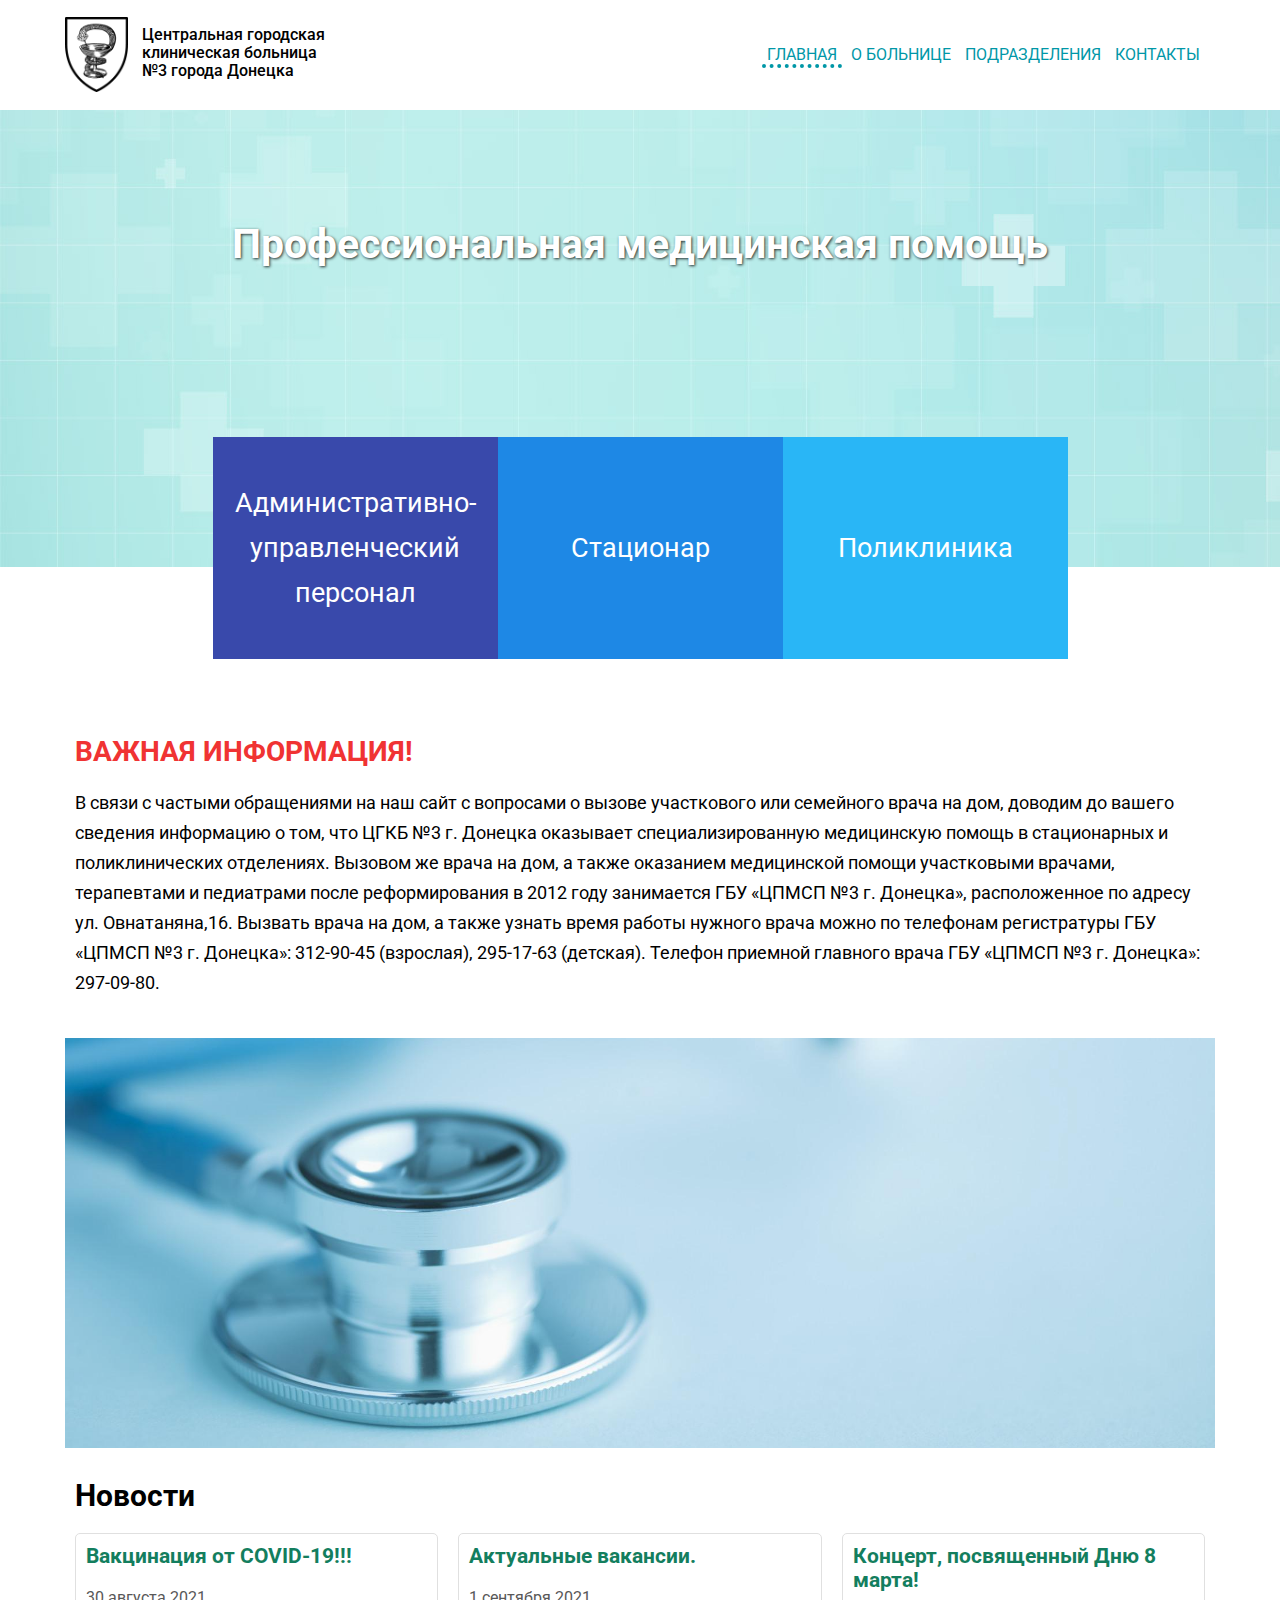
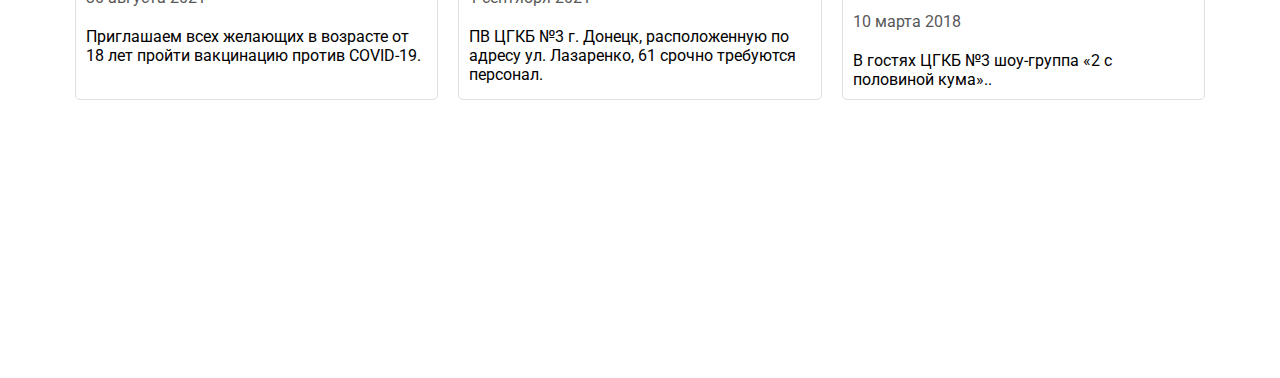
<file: index.html>
<!DOCTYPE html>

<head>
    <title>ЦГКБ №3 - Главная</title>
    <link rel="preconnect" href="https://fonts.googleapis.com">
    <link rel="preconnect" href="https://fonts.gstatic.com" crossorigin>
    <link
        href="https://fonts.googleapis.com/css2?family=Roboto:ital,wght@0,100;0,300;0,400;0,500;0,700;1,100;1,300;1,400;1,500;1,700;1,900&display=swap"
        rel="stylesheet">
    <link rel="stylesheet" href="./style.css" />
</head>

<body>
    <div id="header">
        <div id="header-content">
            <img src="./images/logo.png" alt="logo">
            <div id="header-title">Центральная городская
                клиническая больница №3
                города Донецка</div>
            <div id="header-nav">
                <a class="active">ГЛАВНАЯ</a>
                <a href="./about.html">О БОЛЬНИЦЕ</a>
                <a href="./divisions.html">ПОДРАЗДЕЛЕНИЯ</a>
                <a href="./contacts.html">КОНТАКТЫ</a>
            </div>
        </div>
    </div>

    <div id="main-bg">
        <img src="./images/header_bg.jpg" />
        <div id="main-content">
            <div id="main-slogan">Профессиональная
                медицинская
                помощь</div>
            <div id="main-nav">
                <div class="serv first">
                    <div class="serv-title">Административно-
                        управленческий
                        персонал</div>
                </div>
                <div class="serv second">
                    <div class="serv-title">Стационар</div>
                </div>
                <div class="serv third">
                    <div class="serv-title">Поликлиника</div>
                </div>

            </div>
        </div>
    </div>

    <div id="alert">
        <div id="alert-title">ВАЖНАЯ ИНФОРМАЦИЯ!</div>
        <div id="alert-text">
            В связи с частыми обращениями на наш сайт с вопросами о вызове участкового или семейного врача на дом,
            доводим до вашего сведения информацию о том, что ЦГКБ №3 г. Донецка оказывает специализированную медицинскую
            помощь в стационарных и поликлинических отделениях. Вызовом же врача на дом, а также оказанием медицинской
            помощи участковыми врачами, терапевтами и педиатрами после реформирования в 2012 году занимается
            ГБУ «ЦПМСП №3 г. Донецка», расположенное по адресу ул. Овнатаняна,16. Вызвать врача на дом, а также узнать
            время работы нужного врача можно по телефонам регистратуры ГБУ «ЦПМСП №3
            г. Донецка»: 312-90-45 (взрослая), 295-17-63 (детская). Телефон приемной главного врача ГБУ «ЦПМСП №3 г.
            Донецка»: 297-09-80.</div>
    </div>

    <div id="main-page-img"></div>

    <div id="news">
        <div id="news-title">Новости</div>
        <div id="news-card-content">
            <div class="news-card">
                <div class="news-card-title">Вакцинация от COVID-19!!!</div>
                <div class="news-card-date">30 августа 2021</div>
                <div class="news-card-text">Приглашаем всех желающих в возрасте от 18 лет пройти вакцинацию против
                    COVID-19.
                </div>
            </div>
            <div class="news-card">
                <div class="news-card-title">Актуальные вакансии.</div>
                <div class="news-card-date">1 сентября 2021</div>
                <div class="news-card-text">ПВ ЦГКБ №3 г. Донецк, расположенную по адресу ул. Лазаренко, 61 срочно
                    требуются
                    персонал.
                </div>
            </div>
            <div class="news-card">
                <div class="news-card-title">Концерт, посвященный Дню 8 марта!</div>
                <div class="news-card-date">10 марта 2018</div>
                <div class="news-card-text">В гостях ЦГКБ №3 шоу-группа «2 с половиной кума»..
                </div>
            </div>
        </div>
    </div>
</body>

</html>
</file>
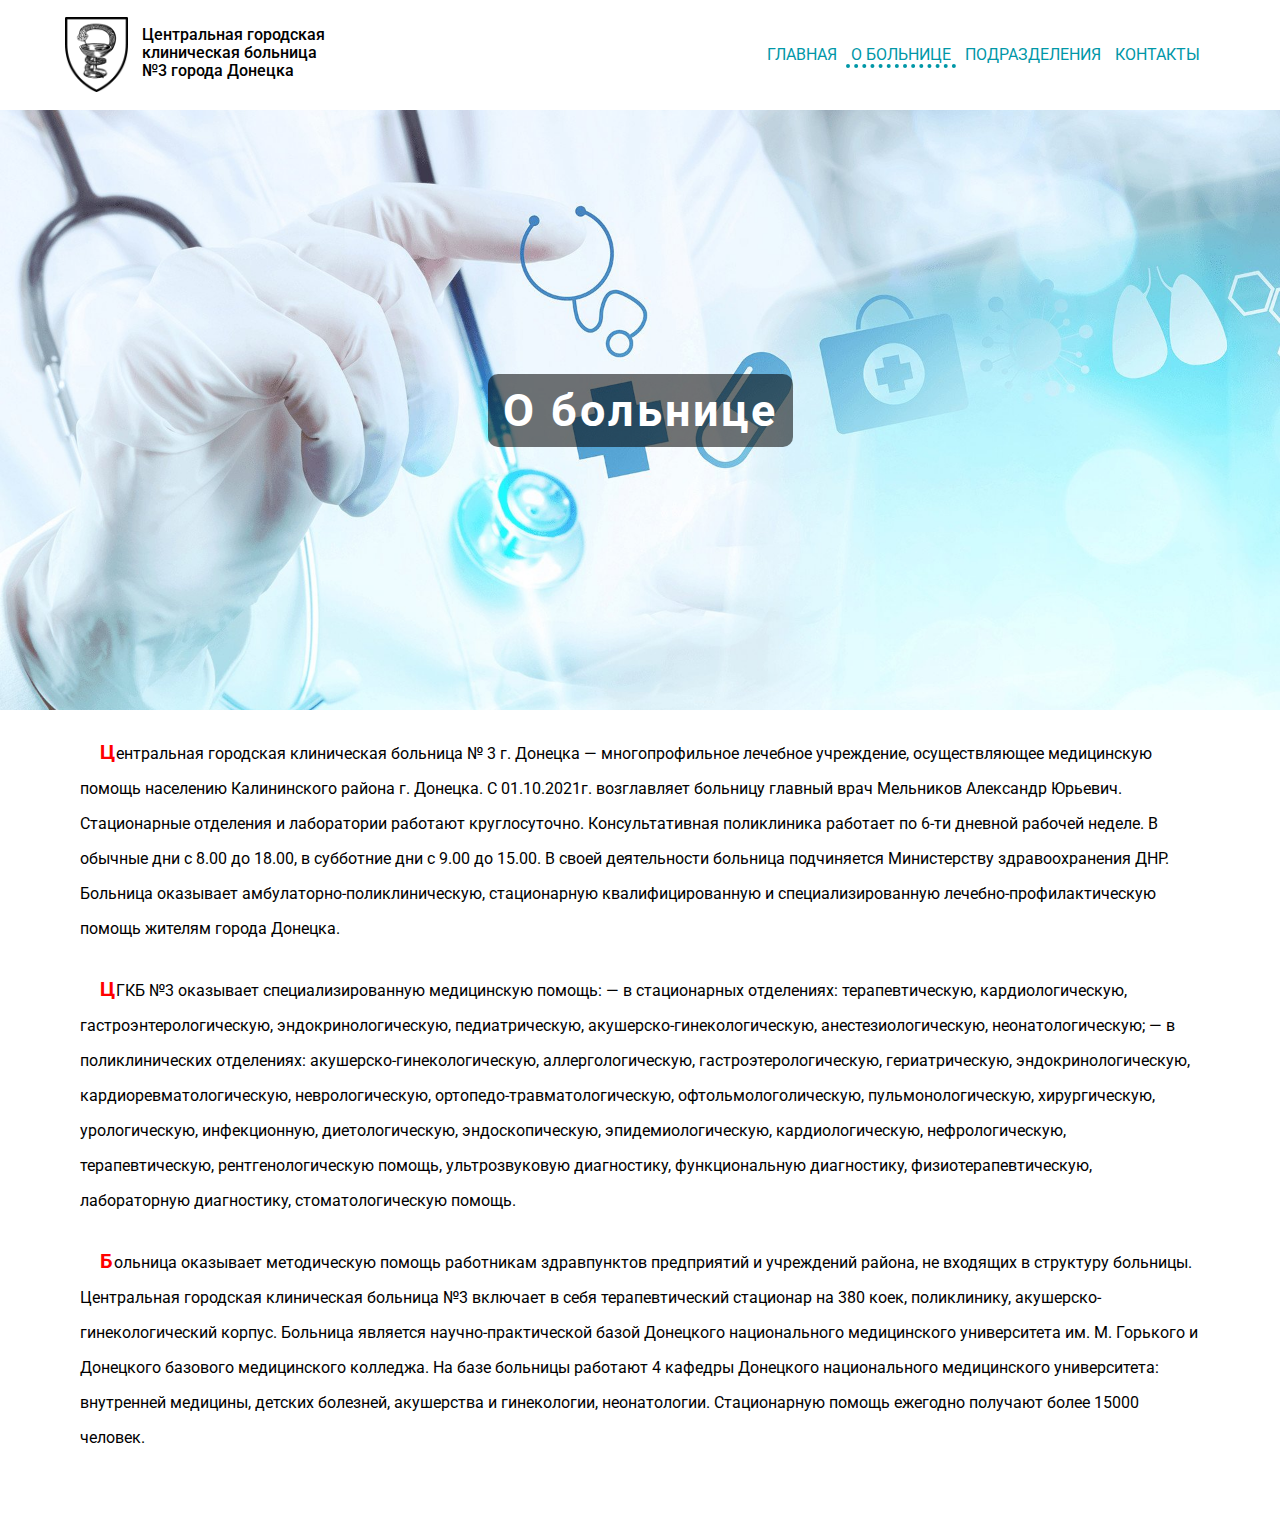
<file: about.html>
<!DOCTYPE html>

<head>
    <title>ЦГКБ №3 - О больнице</title>
    <link rel="preconnect" href="https://fonts.googleapis.com">
    <link rel="preconnect" href="https://fonts.gstatic.com" crossorigin>
    <link
        href="https://fonts.googleapis.com/css2?family=Roboto:ital,wght@0,100;0,300;0,400;0,500;0,700;1,100;1,300;1,400;1,500;1,700;1,900&display=swap"
        rel="stylesheet">
    <link rel="stylesheet" href="./style.css" />
</head>

<body>
    <div id="header">
        <div id="header-content">
            <img src="./images/logo.png" alt="logo">
            <div id="header-title">Центральная городская
                клиническая больница №3
                города Донецка</div>
            <div id="header-nav">
                <a href="./index.html">ГЛАВНАЯ</a>
                <a class="active">О БОЛЬНИЦЕ</a>
                <a href="./divisions.html">ПОДРАЗДЕЛЕНИЯ</a>
                <a href="./contacts.html">КОНТАКТЫ</a>
            </div>
        </div>
    </div>

    <div id="about-bg">
        <div id="about-bg-container">
            <div id="about-bg-title">О больнице</div>
        </div>
    </div>

    <div id="about">
        <div id="about-text">
            <p>
                <span class="words">Ц</span>ентральная городская клиническая больница № 3 г. Донецка — многопрофильное
                лечебное учреждение,
                осуществляющее медицинскую помощь населению Калининского района г. Донецка. С 01.10.2021г. возглавляет
                больницу главный врач Мельников Александр Юрьевич.

                Стационарные отделения и лаборатории работают круглосуточно. Консультативная поликлиника работает по
                6-ти
                дневной рабочей неделе. В обычные дни с 8.00 до 18.00, в субботние дни с 9.00 до 15.00. В своей
                деятельности
                больница подчиняется Министерству здравоохранения ДНР. Больница оказывает амбулаторно-поликлиническую,
                стационарную квалифицированную и специализированную лечебно-профилактическую помощь жителям города
                Донецка.
            </p>
            <p>
                <span class="words">Ц</span>ГКБ №3 оказывает специализированную медицинскую помощь:

                — в стационарных отделениях: терапевтическую, кардиологическую, гастроэнтерологическую,
                эндокринологическую, педиатрическую, акушерско-гинекологическую, анестезиологическую, неонатологическую;

                — в поликлинических отделениях: акушерско-гинекологическую, аллергологическую, гастроэтерологическую,
                гериатрическую, эндокринологическую, кардиоревматологическую, неврологическую,
                ортопедо-травматологическую, офтольмологолическую, пульмонологическую, хирургическую, урологическую,
                инфекционную, диетологическую, эндоскопическую, эпидемиологическую, кардиологическую, нефрологическую,
                терапевтическую, рентгенологическую помощь, ультрозвуковую диагностику, функциональную диагностику,
                физиотерапевтическую, лабораторную диагностику, стоматологическую помощь.
            </p>
            <p>
                <span class="words">Б</span>ольница оказывает методическую помощь работникам здравпунктов предприятий и
                учреждений района, не
                входящих в структуру больницы.

                Центральная городская клиническая больница №3 включает в себя терапевтический стационар на 380 коек,
                поликлинику, акушерско-гинекологический корпус.

                Больница является научно-практической базой Донецкого национального медицинского университета им. М.
                Горького и Донецкого базового медицинского колледжа.

                На базе больницы работают 4 кафедры Донецкого национального медицинского университета: внутренней
                медицины, детских болезней, акушерства и гинекологии, неонатологии.

                Стационарную помощь ежегодно получают более 15000 человек.
            </p>
        </div>
    </div>
</body>

</html>
</file>
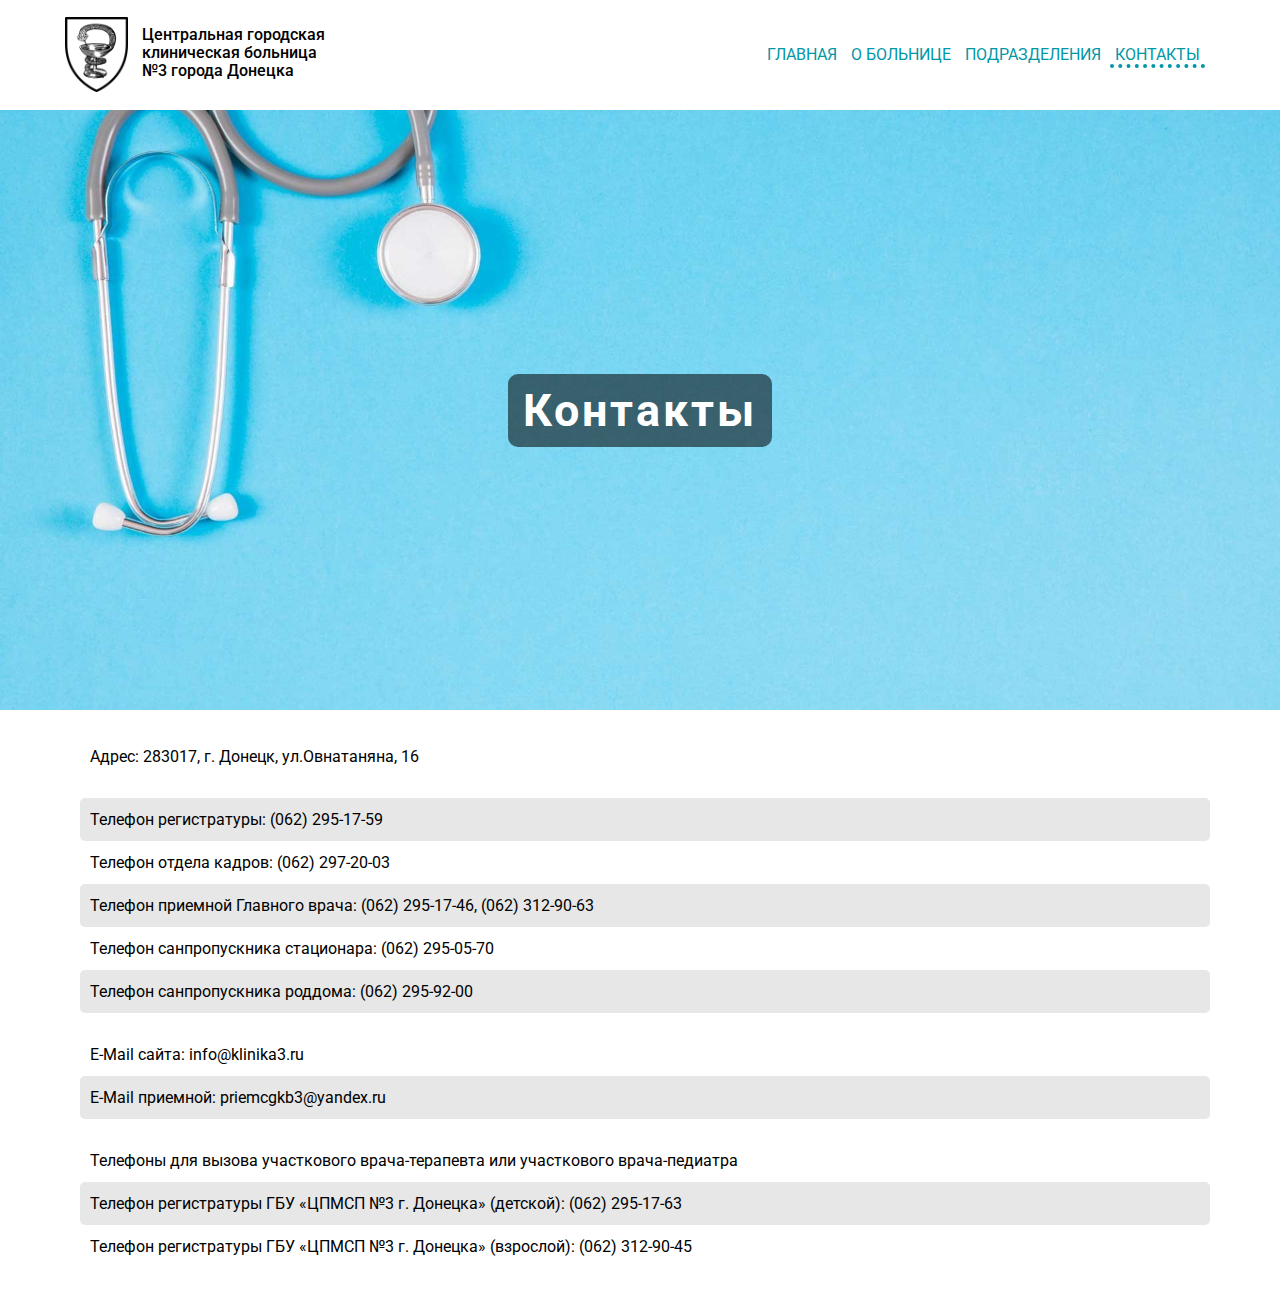
<file: contacts.html>
<!DOCTYPE html>

<head>
    <title>ЦГКБ №3 - Контакты</title>
    <link rel="preconnect" href="https://fonts.googleapis.com">
    <link rel="preconnect" href="https://fonts.gstatic.com" crossorigin>
    <link
        href="https://fonts.googleapis.com/css2?family=Roboto:ital,wght@0,100;0,300;0,400;0,500;0,700;1,100;1,300;1,400;1,500;1,700;1,900&display=swap"
        rel="stylesheet">
    <link rel="stylesheet" href="./style.css" />
</head>

<body>
    <div id="header">
        <div id="header-content">
            <img src="./images/logo.png" alt="logo">
            <div id="header-title">Центральная городская
                клиническая больница №3
                города Донецка</div>
            <div id="header-nav">
                <a href="./index.html">ГЛАВНАЯ</a>
                <a href="./about.html">О БОЛЬНИЦЕ</a>
                <a href="./divisions.html">ПОДРАЗДЕЛЕНИЯ</a>
                <a class="active">КОНТАКТЫ</a>
            </div>
        </div>
    </div>

    <div id="contact-bg">
        <div id="about-bg-container">
            <div id="about-bg-title">Контакты</div>
        </div>
    </div>

    <div id="contacts">
        <div id="contacts-text">
            <div class="style-bg spacer-bottom">Адрес: 283017, г. Донецк, ул.Овнатаняна, 16</div>
            <div class="style-bg">Телефон регистратуры: (062) 295-17-59</div>
            <div class="style-bg">Телефон отдела кадров: (062) 297-20-03</div>
            <div class="style-bg">Телефон приемной Главного врача: (062) 295-17-46, (062) 312-90-63</div>
            <div class="style-bg">Телефон санпропускника стационара: (062) 295-05-70</div>
            <div class="style-bg spacer-bottom">Телефон санпропускника роддома: (062) 295-92-00</div>
            <div class="style-bg">E-Mail сайта: info@klinika3.ru</div>
            <div class="style-bg spacer-bottom">E-Mail приемной: priemcgkb3@yandex.ru</div>
            <div class="style-bg">Телефоны для вызова участкового врача-терапевта или участкового врача-педиатра</div>
            <div class="style-bg">Телефон регистратуры ГБУ «ЦПМСП №3 г. Донецка» (детской): (062) 295-17-63</div>
            <div class="style-bg">Телефон регистратуры ГБУ «ЦПМСП №3 г. Донецка» (взрослой): (062) 312-90-45</div>
        </div>
    </div>
</body>

</html>
</file>
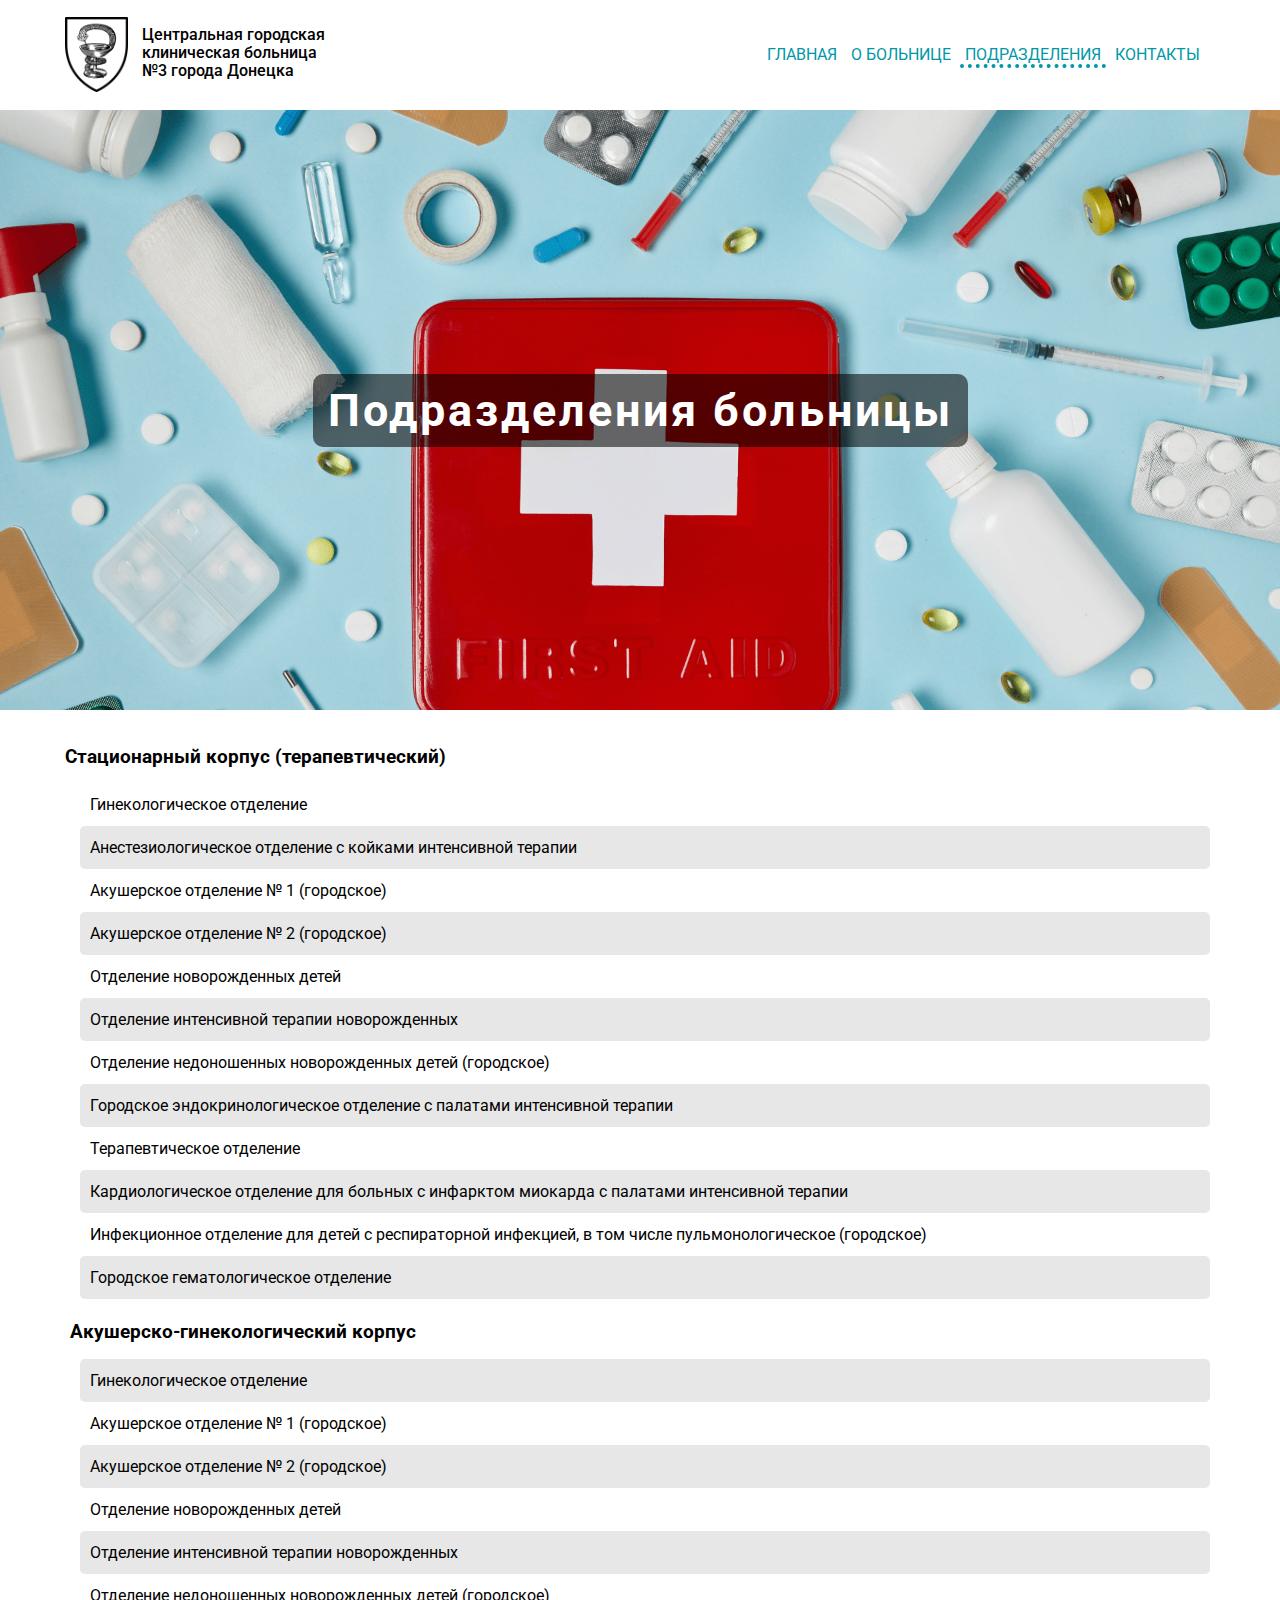
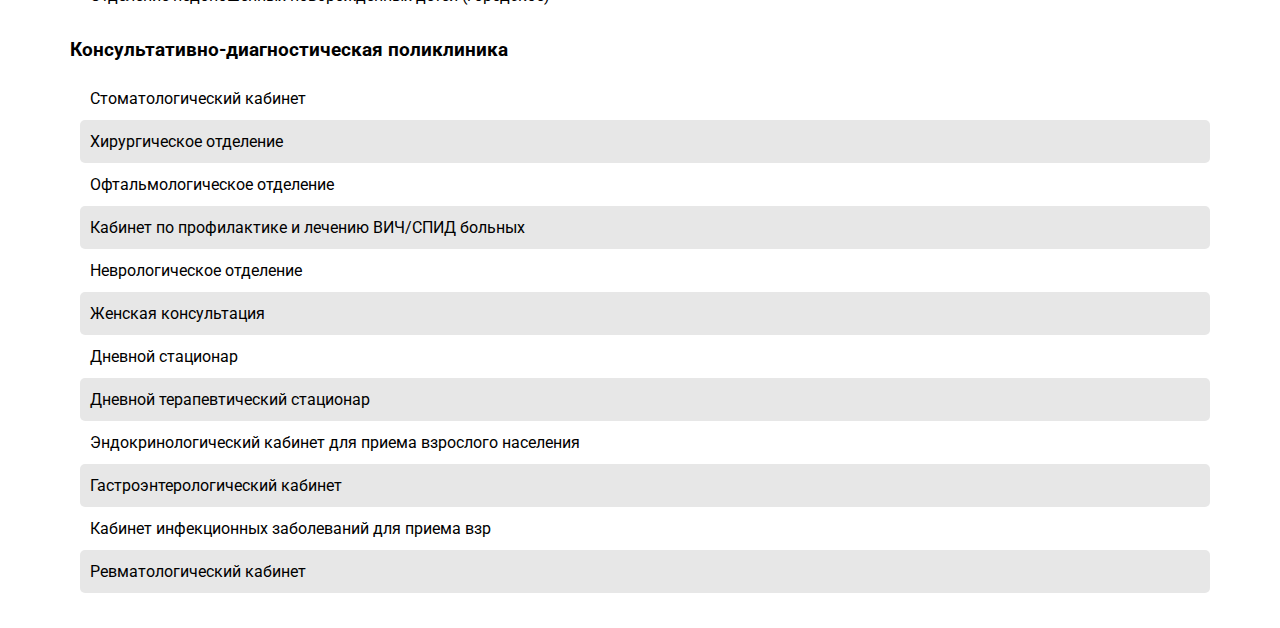
<file: divisions.html>
<!DOCTYPE html>

<head>
    <title>ЦГКБ №3 - О больнице</title>
    <link rel="preconnect" href="https://fonts.googleapis.com">
    <link rel="preconnect" href="https://fonts.gstatic.com" crossorigin>
    <link
        href="https://fonts.googleapis.com/css2?family=Roboto:ital,wght@0,100;0,300;0,400;0,500;0,700;1,100;1,300;1,400;1,500;1,700;1,900&display=swap"
        rel="stylesheet">
    <link rel="stylesheet" href="./style.css" />
</head>

<body>
    <div id="header">
        <div id="header-content">
            <img src="./images/logo.png" alt="logo">
            <div id="header-title">Центральная городская
                клиническая больница №3
                города Донецка</div>
            <div id="header-nav">
                <a href="./index.html">ГЛАВНАЯ</a>
                <a href="./about.html">О БОЛЬНИЦЕ</a>
                <a class="active">ПОДРАЗДЕЛЕНИЯ</a>
                <a href="./contacts.html">КОНТАКТЫ</a>
            </div>
        </div>
    </div>

    <div id="division-bg">
        <div id="about-bg-container">
            <div id="about-bg-title">Подразделения больницы</div>
        </div>
    </div>

    <div id="divisions">
        <div id="divisions-title-sub">Стационарный корпус (терапевтический)</div>
        <div id="divisions-text">
            <div class="style-bg">Гинекологическое отделение</div>
            <div class="style-bg">Анестезиологическое отделение с койками интенсивной терапии</div>
            <div class="style-bg">Акушерское отделение № 1 (городское)</div>
            <div class="style-bg">Акушерское отделение № 2 (городское)</div>
            <div class="style-bg">Отделение новорожденных детей</div>
            <div class="style-bg">Отделение интенсивной терапии новорожденных</div>
            <div class="style-bg">Отделение недоношенных новорожденных детей (городское)</div>
            <div class="style-bg">Городское эндокринологическое отделение с палатами интенсивной терапии</div>
            <div class="style-bg">Терапевтическое отделение</div>
            <div class="style-bg">Кардиологическое отделение для больных с инфарктом миокарда с палатами интенсивной
                терапии</div>
            <div class="style-bg">Инфекционное отделение для детей с респираторной инфекцией, в том числе
                пульмонологическое (городское)</div>
            <div class="style-bg">Городское гематологическое отделение</div>
            <div id="divisions-title-sub">Акушерско-гинекологический корпус</div>
            <div class="style-bg">Гинекологическое отделение</div>
            <div class="style-bg">Акушерское отделение № 1 (городское)</div>
            <div class="style-bg">Акушерское отделение № 2 (городское)</div>
            <div class="style-bg">Отделение новорожденных детей</div>
            <div class="style-bg">Отделение интенсивной терапии новорожденных</div>
            <div class="style-bg">Отделение недоношенных новорожденных детей (городское)</div>
            <div id="divisions-title-sub">Консультативно-диагностическая поликлиника</div>
            <div class="style-bg">Стоматологический кабинет</div>
            <div class="style-bg">Хирургическое отделение</div>
            <div class="style-bg">Офтальмологическое отделение</div>
            <div class="style-bg">Кабинет по профилактике и лечению ВИЧ/СПИД больных</div>
            <div class="style-bg">Неврологическое отделение</div>
            <div class="style-bg">Женская консультация</div>
            <div class="style-bg">Дневной стационар</div>
            <div class="style-bg">Дневной терапевтический стационар</div>
            <div class="style-bg">Эндокринологический кабинет для приема взрослого населения</div>
            <div class="style-bg">Гастроэнтерологический кабинет</div>
            <div class="style-bg">Кабинет инфекционных заболеваний для приема взр</div>
            <div class="style-bg">Ревматологический кабинет</div>
        </div>
    </div>
</body>

</html>
</file>
<file: style.css>
body {
    margin: 0;
    overflow-x: hidden;
    font-family: 'Roboto', sans-serif;
}

#header {
    position: relative;
    top: 0;
    width: calc(100% - 20px);
    height: 100px;
    line-height: 100px;
    padding: 5px 10px;
}

#header-content {
    position: relative;
    margin: 0 auto;
    height: 100%;
    max-width: 1150px;
}

#header-content img {
    position: relative;
    top: 12px;
    height: 75px;
}

#header-title {
    display: inline-block;
    position: relative;
    top: 21px;
    left: 10px;
    width: 200px;
    line-height: 18px;
    font-weight: 500;
    vertical-align: top;
}

#header-nav {
    cursor: pointer;
    position: relative;
    float: right;
    right: 10px;
}

#header-nav a {
    color: #0097a7;
    text-decoration: none;
    padding: 0 5px;
}

#header-nav a.active {
    border-bottom: 4px dotted #0097a7;
}

#main-bg {
    position: relative;
    margin: 0 auto;
    width: 100%;
    text-align: center;
}

#main-bg img {
    position: absolute;
    left: 50%;
    transform: translateX(-50%);
}

#main-content {
    position: relative;
    margin: 0 auto;
    text-align: center;
    max-width: 1150px;
    height: 550px;
}

#main-slogan {
    position: relative;
    top: 20%;
    width: 100%;
    color: white;
    font-size: 41px;
    font-weight: bold;
    text-align: center;
    text-shadow: 1px 1px 3px rgba(0, 0, 0, 0.8);
}

#main-nav {
    width: 100%;
    position: absolute;
    z-index: 99;
    height: auto;
    bottom: 1px;
    display: flex;
    justify-content: center;
    flex-wrap: wrap;
}

.serv {
    display: flex;
    justify-content: center;
    align-items: center;
    width: 285px;
    margin: 0;
    vertical-align: top;
    height: 222px;
    line-height: 222px;
    font-size: 27px;
    color: #fff;
}

.serv-title {
    line-height: 45px;
}

.first {
    background-color: #3949ab;
}

.second {
    background-color: #1e88e5;
}

.third {
    background-color: #29b6f6;
}

.fourth {
    background-color: #26c6da;
}


#alert {
    position: relative;
    padding-top: 75px;
    max-width: 1150px;
    height: auto;
    margin: 0 auto;
}

#alert-title {
    font-size: 28px;
    font-weight: bold;
    color: rgb(240, 51, 51);
    padding-left: 10px;
    padding-bottom: 10px;
}

#alert-text {
    font-size: 18px;
    padding: 10px;
    line-height: 30px;
}

#news {
    position: relative;
    max-width: 1150px;
    height: 500px;
    margin: 0 auto;
}

#news-title {
    font-size: 30px;
    font-weight: bold;
    padding-left: 10px;
    padding-bottom: 10px;
}

#news-card-content {
    display: flex;
    justify-content: center;
}

.news-card {
    width: 363.33px;
    height: auto;
    margin: 10px;
    padding: 10px;
    border: 1px solid rgb(224, 224, 224);
    border-radius: 5px;
}

.news-card-title {
    font-size: 21px;
    font-weight: bold;
    padding-bottom: 10px;
    color: rgb(19, 126, 94)
}

.news-card-date {
    padding: 10px 0;
    color: rgb(88, 88, 88)
}

.news-card-text {
    padding-top: 10px;
}

#about, #contacts, #divisions {
    position: relative;
    top: 10px;
    max-width: 1150px;
    margin: 0 auto;
    padding: 10px;
    padding-bottom: 30px;
}

#about-title, #contacts-title, #divisions-title {
    font-size: 30px;
    font-weight: bold;
    padding-bottom: 10px;
}

#divisions-title-sub {
    font-size: 19px;
    font-weight: bold;
    padding: 15px 0 10px 0;
}

#about-text, #contacts-text, #divisions-text {
    line-height: 35px;
    padding: 5px;
}

p {
    padding: 10px;
    margin-top: -10px;
}

.style-bg {
    margin-left: 10px;
    padding: 4px 10px;
}

.style-bg:nth-child(2n) {
    border-radius: 5px;
    background: rgba(186, 186, 186, 0.35);
}

.spacer-bottom {
    margin-bottom: 20px;
}

.words {
    color: red;
    padding-left: 20px;
    padding-right: 1px;
    font-size: 20px;
    font-weight: bold;
}

#about-bg {
    width: 100%;
    height: 600px;
    background-repeat: no-repeat;
    background-size: cover;
    background-position: 50% 45%;
    background-image: url(./images/about.jpg);
}

#about-bg-container {
    display: flex;
    justify-content: center;
    align-items: center;
    height: 100%;
}

#about-bg-title {
    background: rgba(0, 0, 0, 0.55);
    font-size: 45px;
    font-weight: bold;
    letter-spacing: 3px;
    color: white;
    padding: 10px 15px;
    border-radius: 10px;
}

#division-bg {
    width: 100%;
    height: 600px;
    background-repeat: no-repeat;
    background-size: cover;
    background-position: 50% 0%;
    background-image: url(./images/Med.png);
}

#contact-bg{
    width: 100%;
    height: 600px;
    background-repeat: no-repeat;
    background-size: cover;
    background-position: 50% 0%;
    background-image: url(./images/contacts.jpg);
}

#main-page-img{
    position: relative;
    margin: 30px auto;
    max-width: 1150px;
    height: 410px;
    background-repeat: no-repeat;
    background-size: cover;
    background-position: 50% 65%;
    background-image: url(./images/main.jpg);
}
</file>
